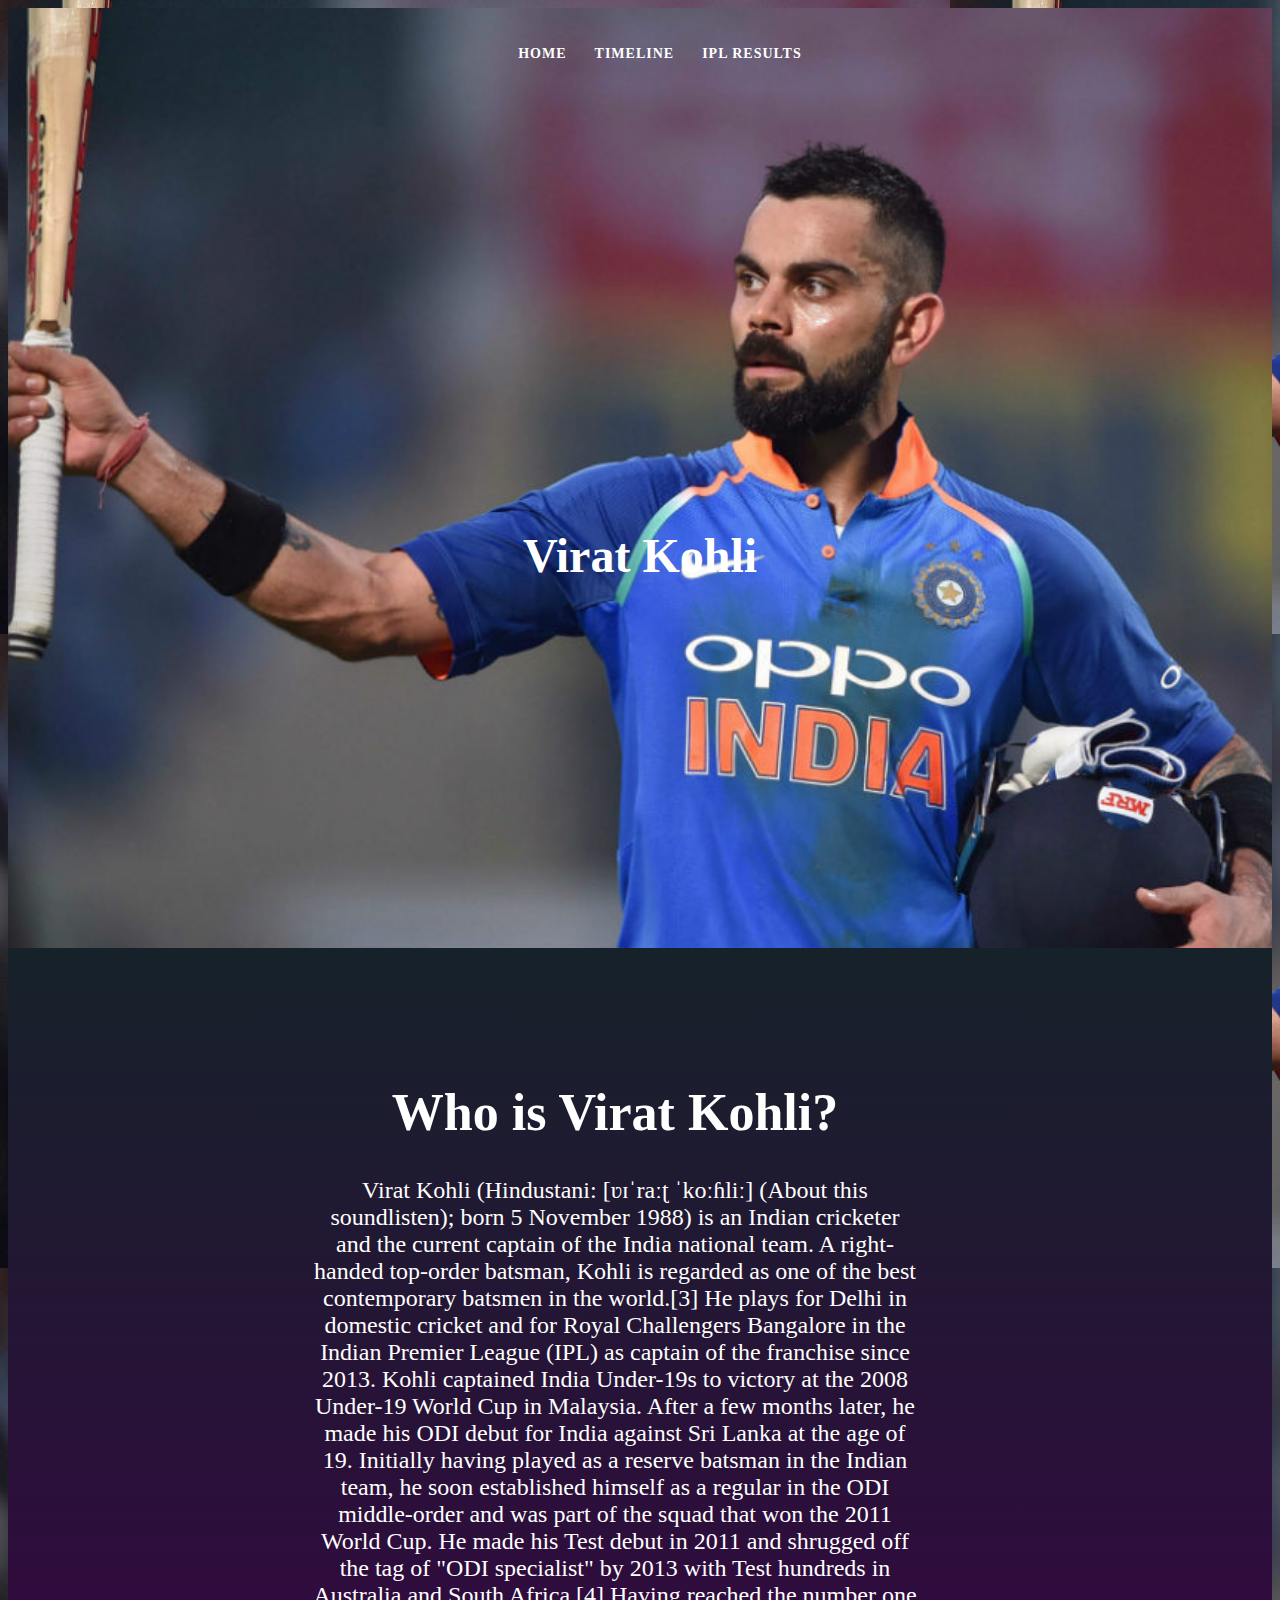
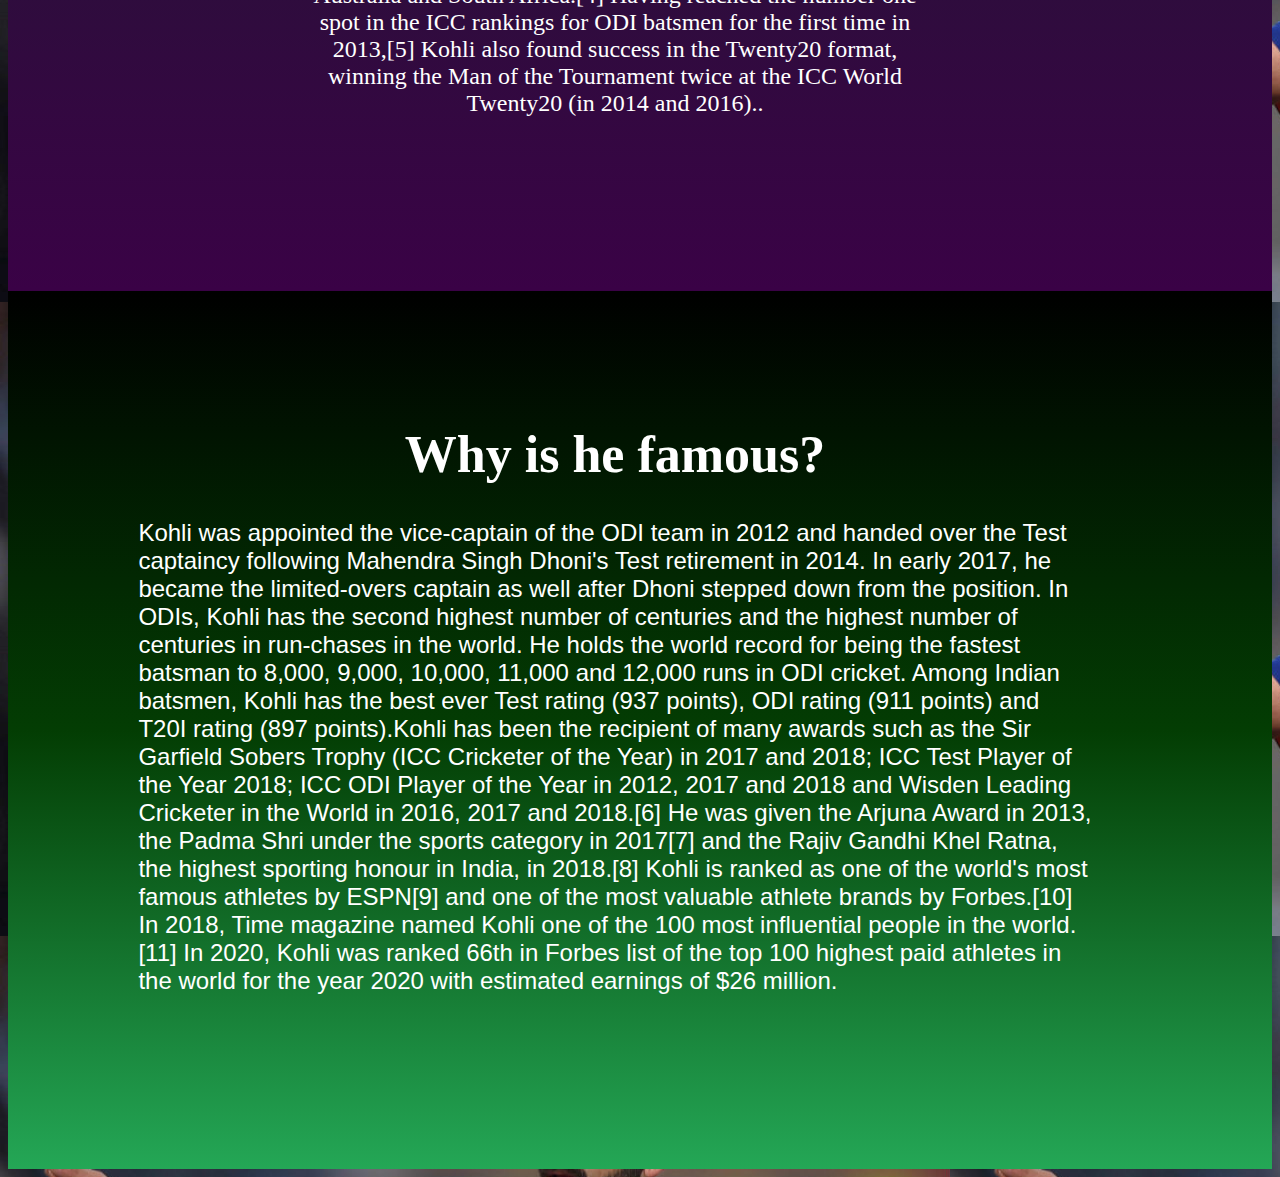
<file: index.html>
<!DOCTYPE html>
<html lang="en" >
<head>
  <meta charset="UTF-8">
<link rel="stylesheet" href="style.css">
</head>

<body>
<!-- partial:index.partial.html -->
<header class="header header--big-bg">
	<nav id="navbar">
	  <div class="container">
		<ul>
		  <li><a href="#">Home</a></li>
		
		  <li><a href="home.html">Timeline</a></li>
		  <li><a href="iplresult.html">IPL results</a></li>
		</ul>
	  </div>
	</nav>
	<div class="content">
		<h1>Virat Kohli</h1>
	</div>
</header>

<body>
	<div class="flex1">
		<div class="flex-child">
          <h1>Who is Virat Kohli?</h1>
		  <p>Virat Kohli (Hindustani: [ʋɪˈraːʈ ˈkoːɦliː] (About this soundlisten); born 5 November 1988) is an Indian cricketer and the current captain of the India national team. A right-handed top-order batsman, Kohli is regarded as one of the best contemporary batsmen in the world.[3] He plays for Delhi in domestic cricket and for Royal Challengers Bangalore in the Indian Premier League (IPL) as captain of the franchise since 2013.

			Kohli captained India Under-19s to victory at the 2008 Under-19 World Cup in Malaysia. After a few months later, he made his ODI debut for India against Sri Lanka at the age of 19. Initially having played as a reserve batsman in the Indian team, he soon established himself as a regular in the ODI middle-order and was part of the squad that won the 2011 World Cup. He made his Test debut in 2011 and shrugged off the tag of "ODI specialist" by 2013 with Test hundreds in Australia and South Africa.[4] Having reached the number one spot in the ICC rankings for ODI batsmen for the first time in 2013,[5] Kohli also found success in the Twenty20 format, winning the Man of the Tournament twice at the ICC World Twenty20 (in 2014 and 2016)..</p>
  </div>
  
    </div>
	
	<div class="flex2">
		<div class="flex-child">
          <h1> Why is he famous?</h1>
		  <p>Kohli was appointed the vice-captain of the ODI team in 2012 and handed over the Test captaincy following Mahendra Singh Dhoni's Test retirement in 2014. In early 2017, he became the limited-overs captain as well after Dhoni stepped down from the position. In ODIs, Kohli has the second highest number of centuries and the highest number of centuries in run-chases in the world. He holds the world record for being the fastest batsman to 8,000, 9,000, 10,000, 11,000 and 12,000 runs in ODI cricket. Among Indian batsmen, Kohli has the best ever Test rating (937 points), ODI rating (911 points) and T20I rating (897 points).Kohli has been the recipient of many awards such as the Sir Garfield Sobers Trophy (ICC Cricketer of the Year) in 2017 and 2018; ICC Test Player of the Year 2018; ICC ODI Player of the Year in 2012, 2017 and 2018 and Wisden Leading Cricketer in the World in 2016, 2017 and 2018.[6] He was given the Arjuna Award in 2013, the Padma Shri under the sports category in 2017[7] and the Rajiv Gandhi Khel Ratna, the highest sporting honour in India, in 2018.[8] Kohli is ranked as one of the world's most famous athletes by ESPN[9] and one of the most valuable athlete brands by Forbes.[10] In 2018, Time magazine named Kohli one of the 100 most influential people in the world.[11] In 2020, Kohli was ranked 66th in Forbes list of the top 100 highest paid athletes in the world for the year 2020 with estimated earnings of $26 million. </p>
</div>
</div>
	
	
		
  
      
		
    </div>
  </div>
</div>
</body>

</body>
</html>
</file>
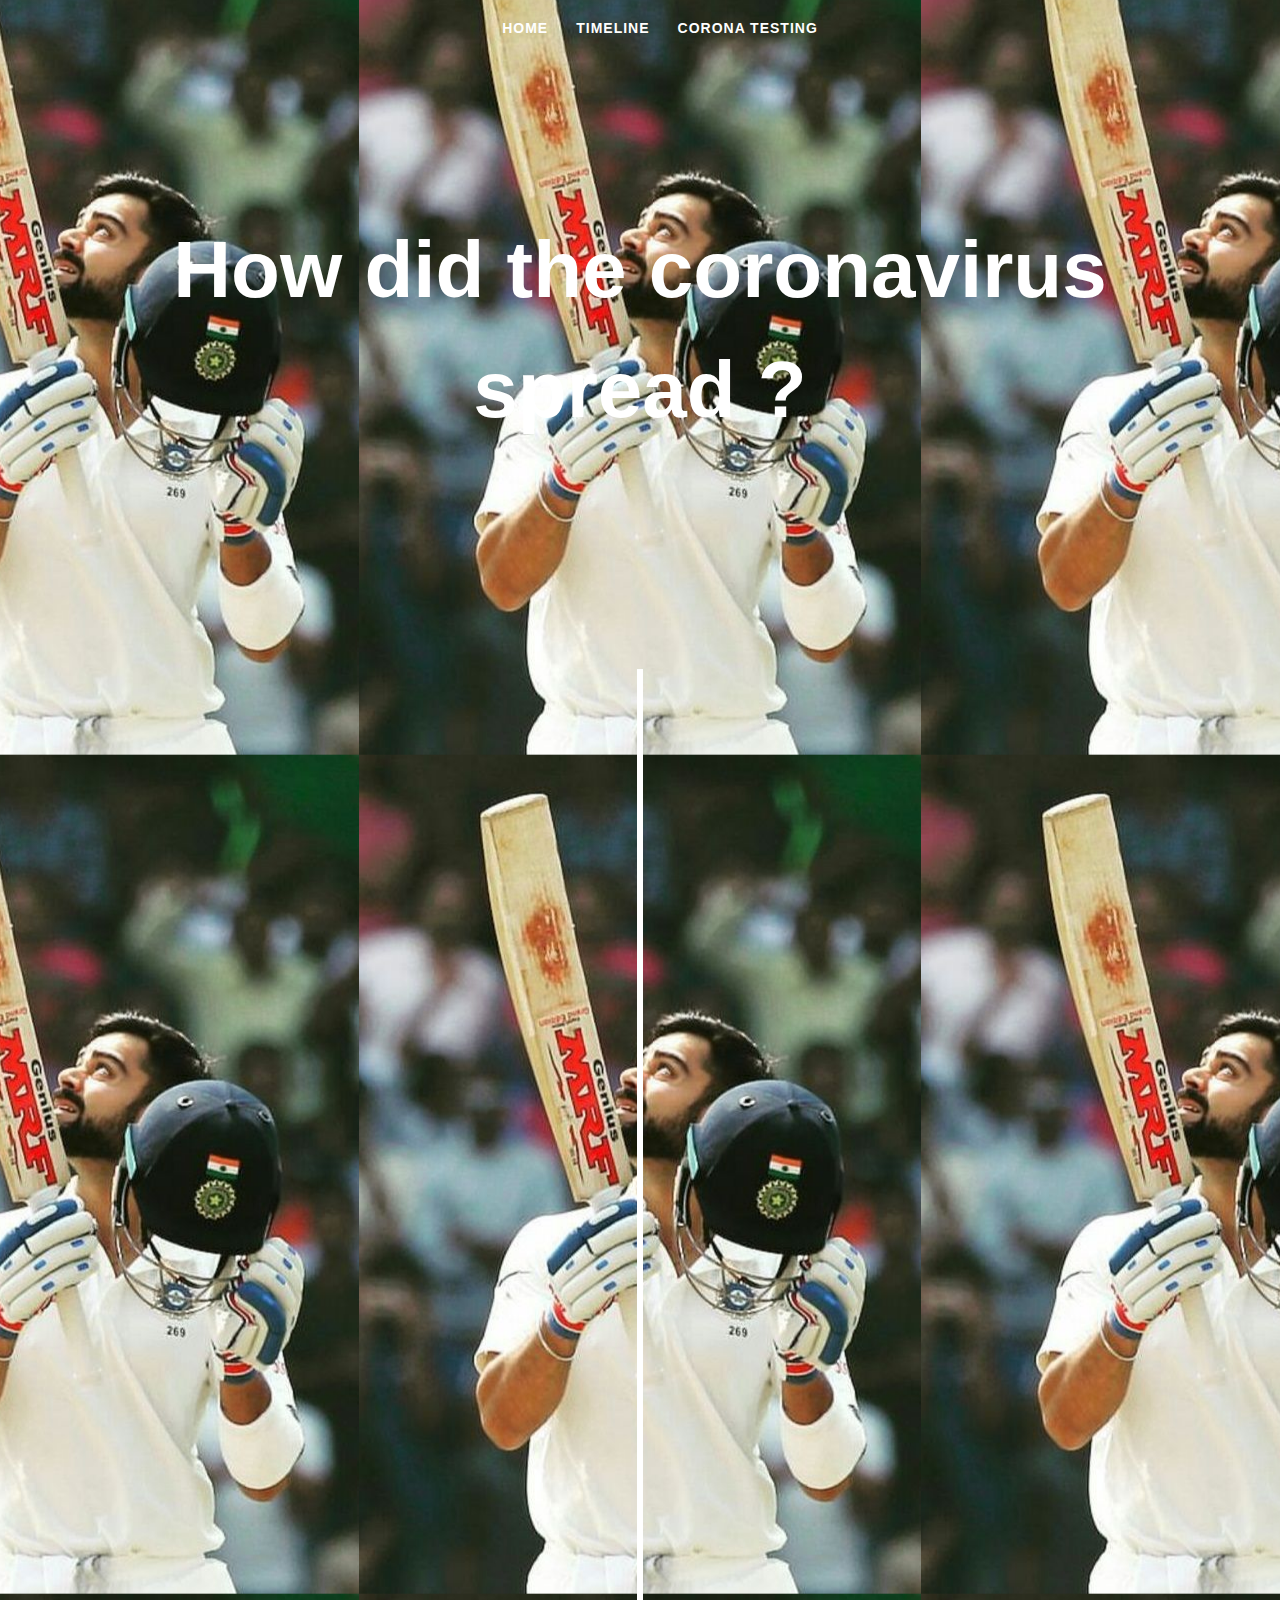
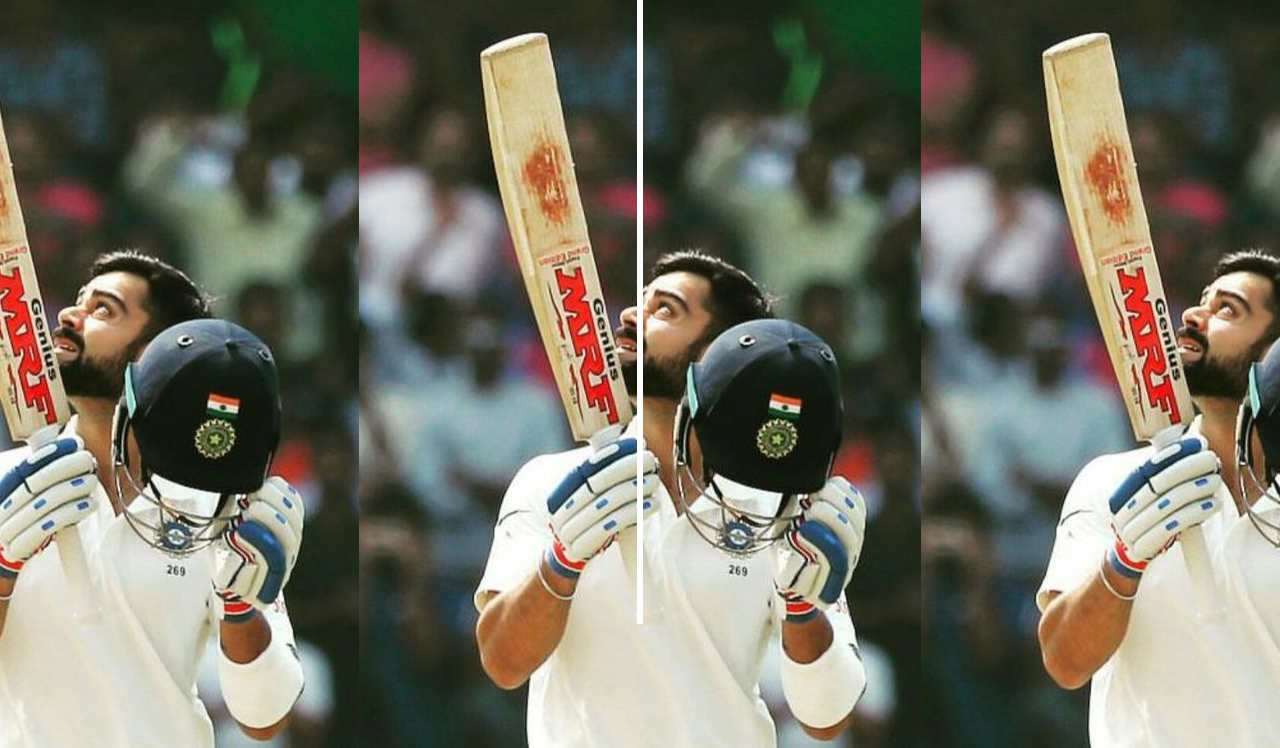
<file: home.html>
<!DOCTYPE html>
<html lang="en" >
<head>
  <meta charset="UTF-8">
  <title>CoronaVirus Timeline</title>
  <link rel="stylesheet" href="homestyle.css">

</head>
<body>
    <div id="navbar">
  <div class="container">
    <ul>
      <li><a href="index.html">Home</a></li>
      
      <li><a href="#">Timeline</a></li>
      <li><a href="#">Corona Testing</a></li>
    </ul>
  </div>
</div>
<!-- partial:index.partial.html -->
<div class="intro">
  <div class="container">
    <h1>How did the coronavirus spread ?</h1>
  </div>
</div>

<div class="timeline">
  <ul>
    <li>
      <div>
        <time>In November 2014</time> Kohli and Anjana Reddy's Universal Sportsbiz (USPL) launched a youth fashion brand WROGN
    </li>
    <li>
      <div>
        <time> September 2015</time>Kohli became a co-owner of the International Premier Tennis League franchise UAE Royals
      </div>
    </li>
    <li>
      <div>
        <time>In 2015</time>  Kohli invested ₹900 million (US$13 million) to start a chain of gyms and fitness centres across the country
      </div>
    </li>
    <li>
      <div>
        <time>28 March 2019</time>Kohli became the second player to reach 5000 IPL runs after Suresh Raina.
      </div>
    </li>
    <li>
      <div>
        <time> 2018 season</time> Kohli was retained by RCB for a price of ₹170 million (US$2.4 million), the highest for any player that year.
      </div>
    </li>
    <li>
      <div>
        <time> 2016 IPL</time> the Royal Challengers finished runners-up and Kohli broke the record for most runs in an IPL season (of 733 runs) by scoring 973 runs in 16 matches at an average of 81.08
      </div>
    </li>
    <li>
      <div>
        <time> 2012 IPL</time> he was moderately successful, averaging 28 for his 364 runs
      </div>
    </li>
    <li>
      <div>
        <time> March 2008,</time>Kohli was bought on a youth contract by the Indian Premier League franchise Royal Challengers Bangalore for $30,000
      </div>
    </li>
    <li>
      <div>
        <time>22 April 2021</time> against Rajasthan Royals, Kohli became the first ever player to reach 6000 IPL Runs</div>
    </li>
  </ul>
</div>
<!-- partial -->
  <script  src="script.js"></script>

</body>
</html>
</file>
<file: style.css>
ul {
 
  display: flex;
  align-content: center;
  justify-content: center;
}

ul li {
  list-style: none;
}

ul li a {
  text-transform: uppercase;
  font-weight: bold;
  color: #fff;
  font-size: 0.875em;
  text-decoration: none;
  padding: 1em;
  white-space: nowrap;
  letter-spacing: 1px;
}

ul li a:hover {
  border-bottom: 3px solid #fff;
}

.header {
  padding: 20px;
  height: 100vh;
  background: url("virat\ kholi.jpg") no-repeat  center;
  background-size: cover;
  position: relative;
}
.header h1 {
  margin: 0;
  font-weight: 900;
  font-size: 3rem;
  text-align: center;
  color: #fff;
  margin-bottom: 20px;
}
.header .content {
  position: relative;
  top: 50%;
  text-align: center;
}

body {
  background-image: url("virat\ kholi.jpg");
}

.flex1 {
  display: flex;
  color: white;
  padding: 100px 150px 150px 100px;
  position: center;
   background: linear-gradient(to bottom, #16222a, #3a0246);
}

.flex1 h1 {
  font-size: 325%;
  text-align: center;
}
.flex1 p {
  font-weight: 400%;
  font-family: serif;
  font-size: 150%;
  text-align: center;
  padding-left: 20%;
  padding-right: 20%;
}

.flex2 {

  display: flex;
  color: white;
  padding: 100px 150px 150px 100px;
  position: center;
   background: linear-gradient(to bottom, black, rgb(3, 61, 3) ,rgb(36, 167, 86));
}

.flex2 h1 {
  font-size: 325%;
  text-align: center;
}
.flex2 p {
  font-weight: 400%;
  font-family: sans-serif;
  font-size: 150%;
  padding-left: 3%;
  padding-right: 3%;
}

.flex {
  display: flex;
  color: white;
  padding-left: 3%;
  padding-right: 3%;
  position: center;
}


.flex--vertical {
  flex-direction: row;
  flex-wrap: wrap;
  padding-left: 3%;
  padding-right: 3%;
}
</file>
<file: homestyle.css>
#navbar {
    width: 100%;
    top: 0;
    left: 0;
    background-color: transparent;
  }
  
  #navbar ul {
    display: flex;
    align-content: center;
    justify-content: center;
  }
  
  #navbar ul li {
    list-style: none;
  }
  
  #navbar ul li a {
    text-transform: uppercase;
    font-weight: bold;
    color: #fff;
    font-size: 0.875em;
    text-decoration: none;
    padding: 1em;
    white-space: nowrap;
    letter-spacing: 1px;
  }
  
  #navbar ul li a:hover {
    border-bottom: 3px solid #fff;
  }
  body {
      background: url("fb35c40825a30b3595ede02665a638ee.jpg") center;
    font: normal 16px/1.5 "Helvetica Neue", sans-serif;
    color: #fff;
    overflow-x: hidden;
    padding-bottom: 50px;
  }
  
  .intro {
    padding: 100px 0;
  }
  
  .container {
    width: 90%;
    max-width: 1200px;
    margin: 0 auto;
    text-align: center;
  }
  
  h1 {
    font-size: 5rem;
  }
  
  .timeline ul {
    list-style-type:none;
    padding: 50px 0;
  }
  
  .timeline ul li
  {
    position: relative;
    width: 6px;
    margin: 0 auto;
    padding-top: 50px;
    background: #fff;
  }
  
  .timeline ul li div {
    position: relative;
    bottom: 0;
    width: 400px;
    padding: 15px;
    background: #F45B69;
  }
  
  .timeline ul li:nth-child(odd) div {
    left: 45px;
    transform: translate3d(200px, 0, 0);
  }
  
  .timeline ul li:nth-child(even) div {
    left: -439px;
    transform: translate3d(-200px, 0, 0);
  }
  
  time
  {
    display: block;
    font-size: 1.2rem;
    font-weight: bold;
    margin-bottom: 8px;
  }
  
  .timeline ul li div
  {
    visibility: hidden;
    opacity: 0;
    transition: all .5s ease-in-out;
  }
  
  .timeline ul li.in-view div
  {
    transform: none;
    visibility: visible;
    opacity: 1;
  }
</file>
